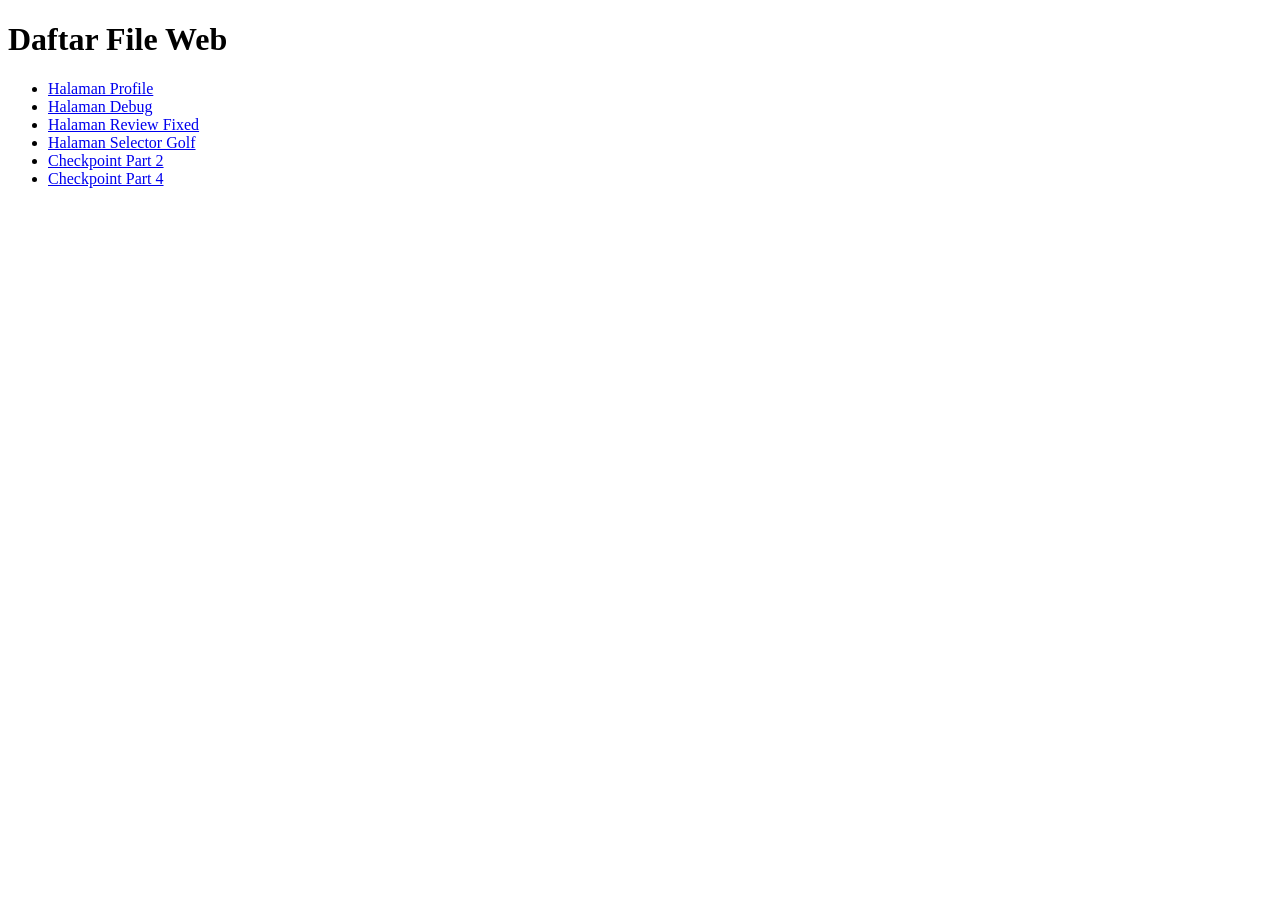
<file: index.html>
<!DOCTYPE html>
<html lang="id">
<head>
    <meta charset="UTF-8">
    <title>Tugas Lab HTML CSS</title>
</head>
<body>
    <h1>Daftar File Web</h1>
    <ul>
        <li><a href="profile.html">Halaman Profile</a></li>
        <li><a href="debug.html">Halaman Debug</a></li>
        <li><a href="review-fixed.html">Halaman Review Fixed</a></li>
        <li><a href="selector-golf.html">Halaman Selector Golf</a></li>
        <li><a href="checkpoints/part2-profile.html">Checkpoint Part 2</a></li>
        <li><a href="checkpoints/part4-profile.html">Checkpoint Part 4</a></li>
    </ul>
</body>
</html>
</file>
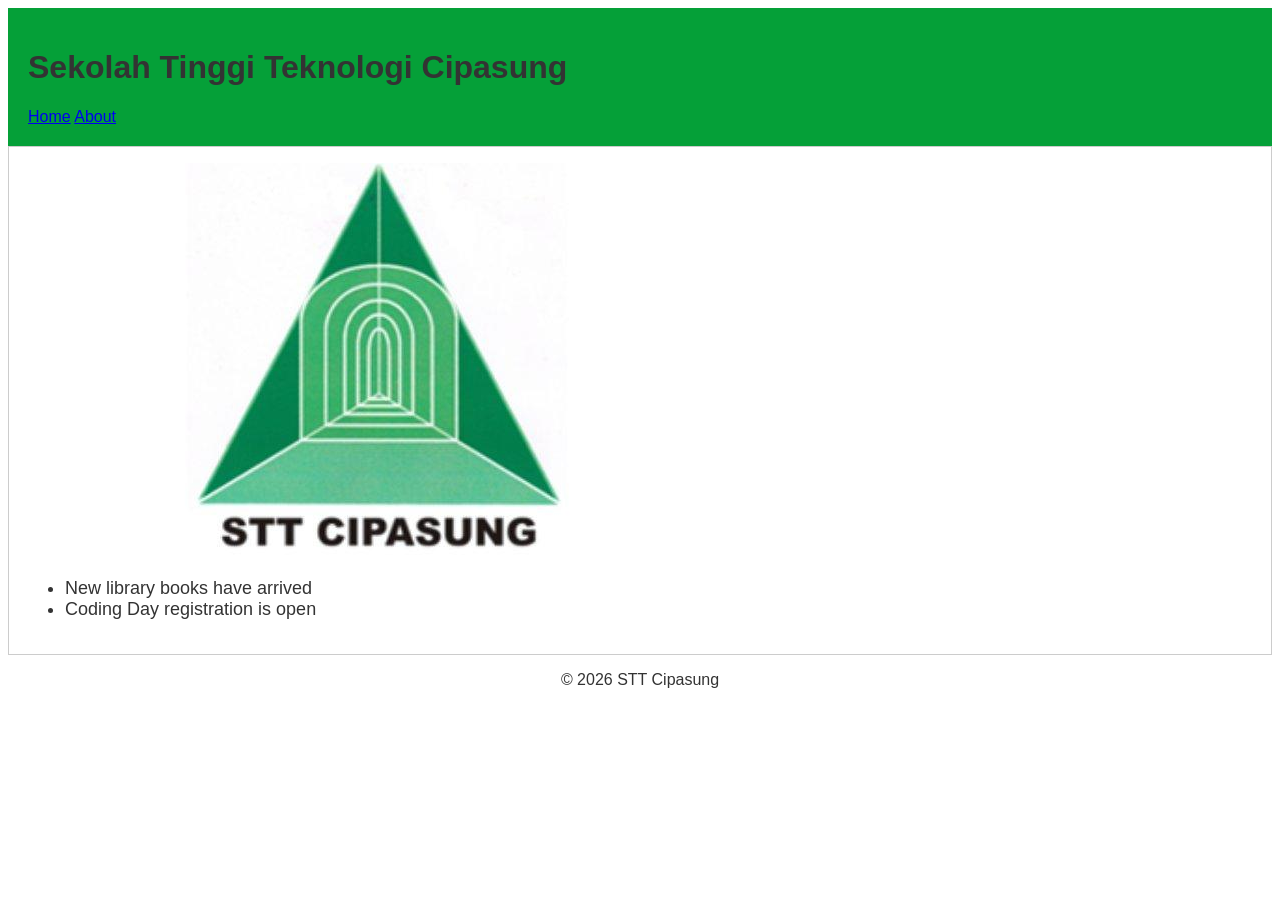
<file: debug.html>
<!DOCTYPE html>
<html lang="en">
<head>
  <meta charset="UTF-8">
  <meta name="viewport" content="width=device-width, initial-scale=1.0">
  <title>Sekolah Tinggi Teknologi Cipasung</title>
  <style>
    body {
      font-family: Arial, sans-serif;
      color: #333;
    }
    header {
      background: #05a038;
      padding: 20px;
    }
    .card {
      border: 1px solid #ccc;
      padding: 16px;
    }
    #newsList {
      font-size: 18px;
    }
    footer {
      text-align: center;
    }
    img {
      max-width: 100%;
      height: auto;
    }
  </style>
</head>
<body>
  <header>
    <h1>Sekolah Tinggi Teknologi Cipasung</h1>
    <nav>
      <a href="index.html">Home</a>
      <a href="about.html">About</a>
    </nav>
  </header>
  <main>
    <section class="card">
      <img src="Logosttcipasung.jpg" alt="Ilustrasi berita kampus">
      <ul id="newsList">
        <li>New library books have arrived</li>
        <li>Coding Day registration is open</li>
      </ul>
    </section>
  </main>
  <footer>
    <p>&copy; 2026 STT Cipasung</p>
  </footer>
</body>
</html>
</file>
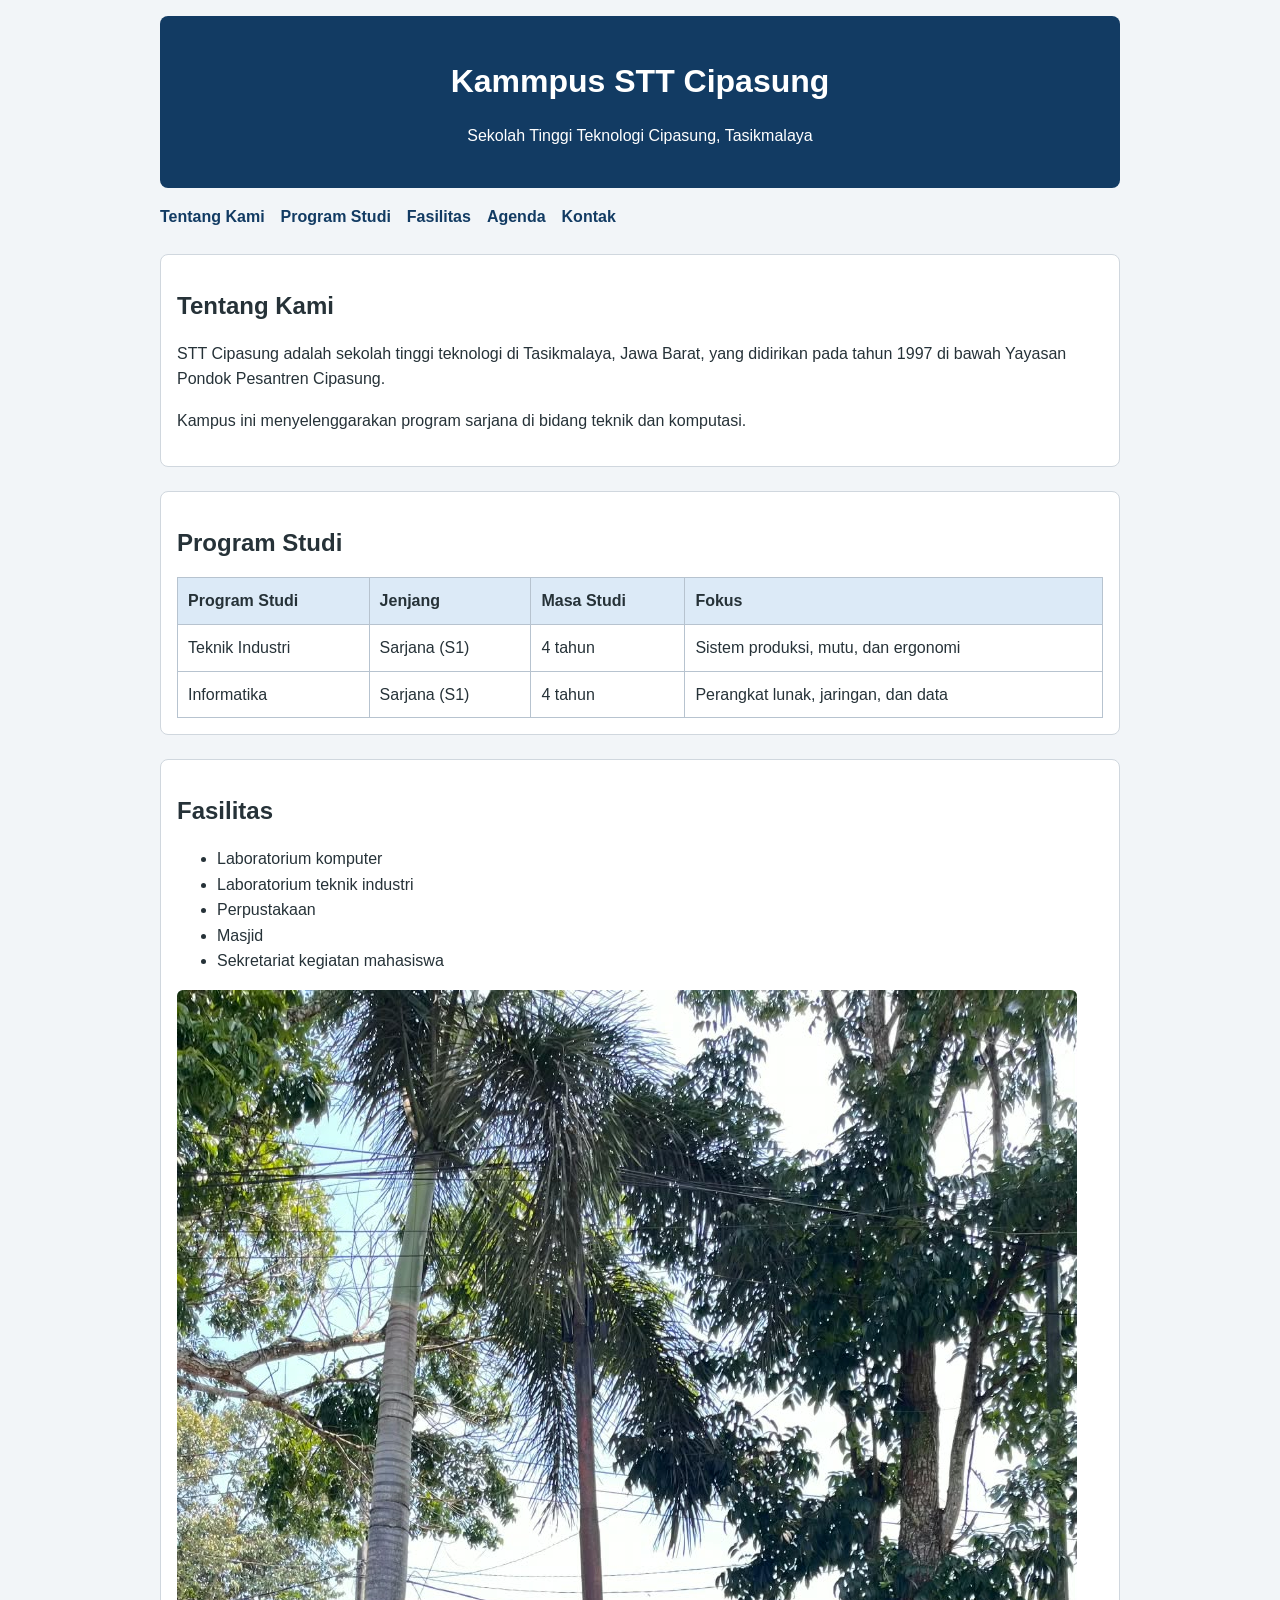
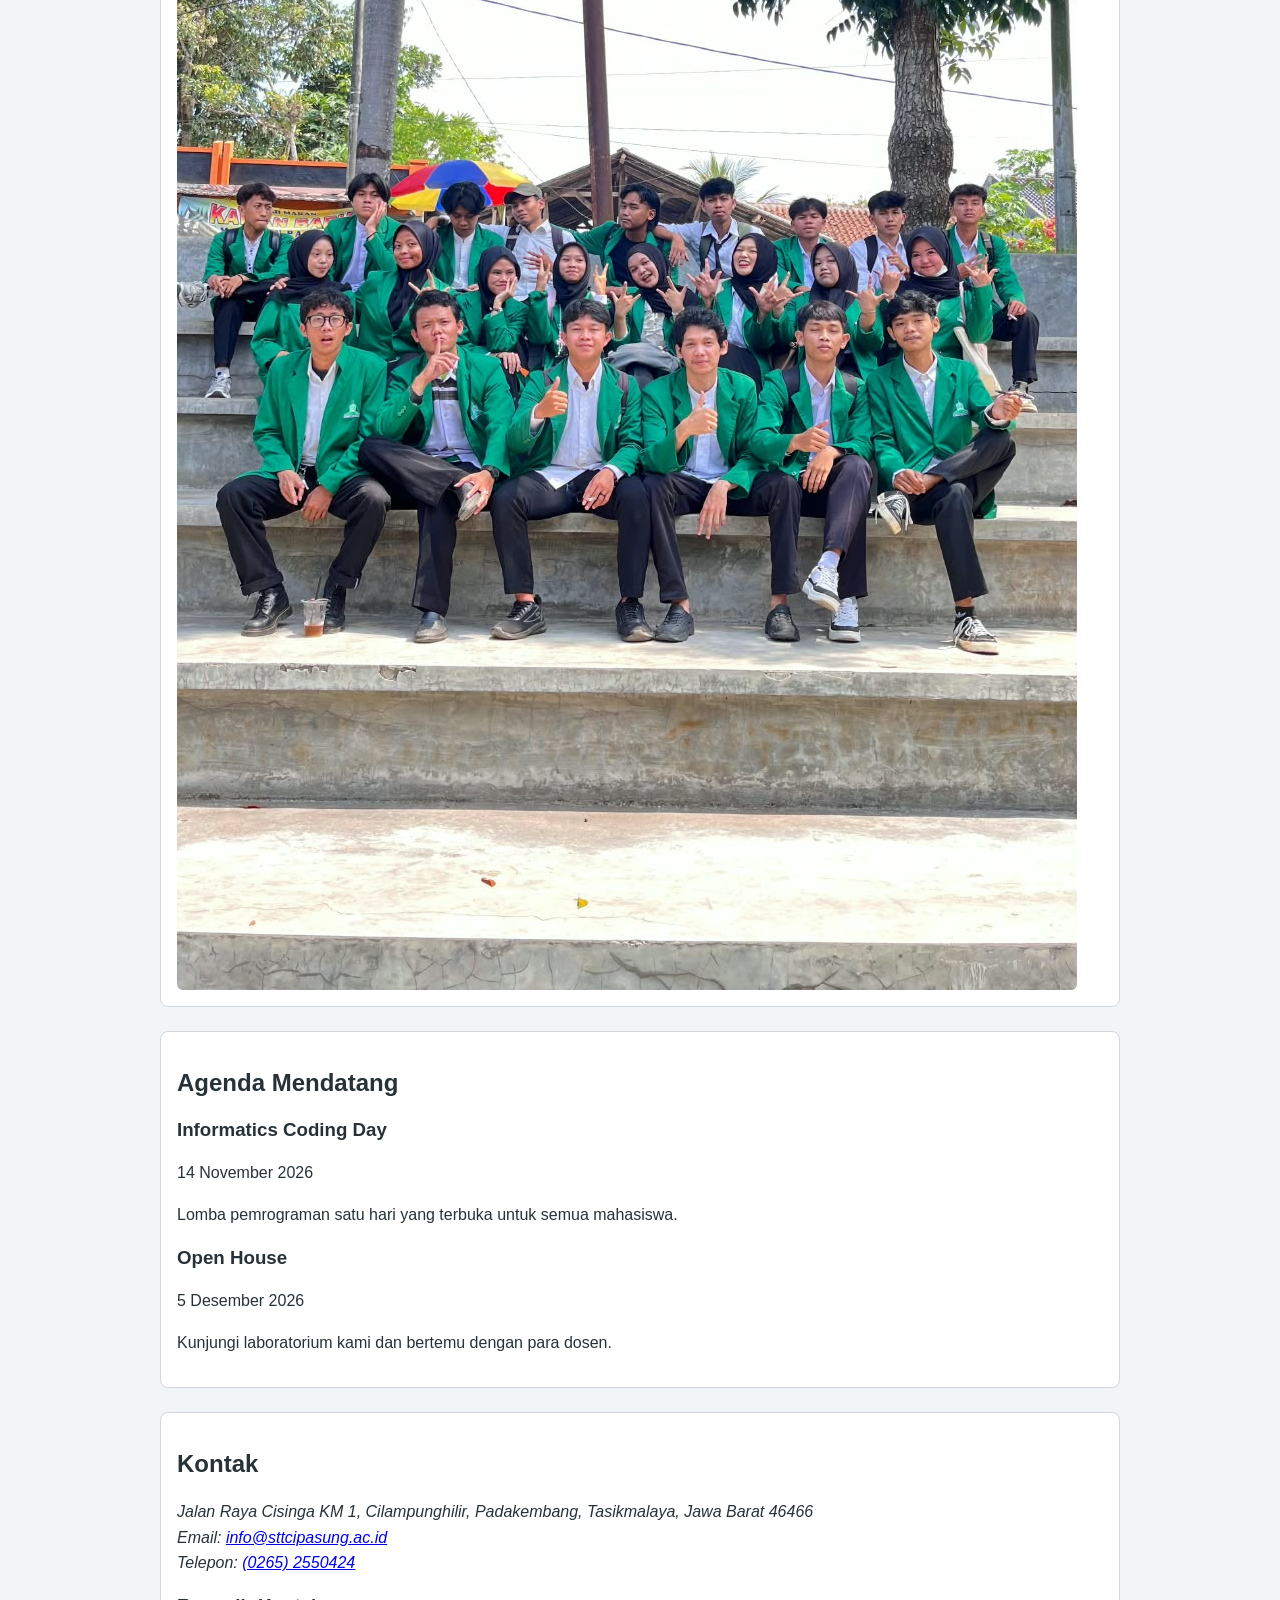
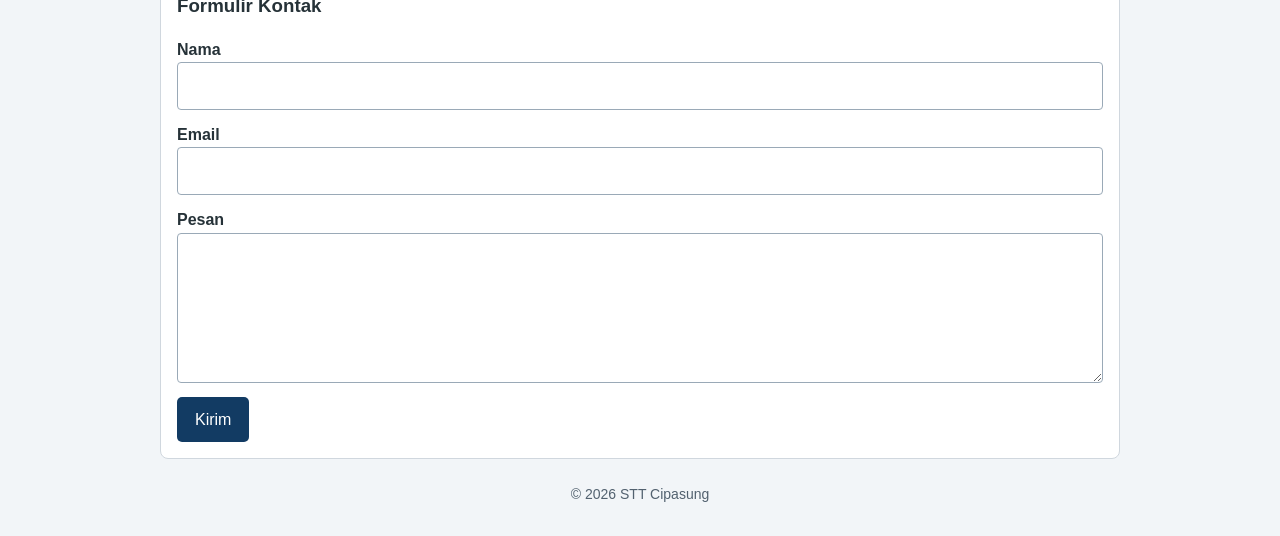
<file: profile.html>
<!DOCTYPE html>
<html lang="id">
<head>
  <meta charset="UTF-8">
  <meta name="viewport" content="width=device-width, initial-scale=1.0">
  <title>Profil STT Cipasung</title>
  <link rel="stylesheet" href="style.css">
</head>
<body>
  <header id="site-header">
    <h1>Kammpus STT Cipasung</h1>
    <p>Sekolah Tinggi Teknologi Cipasung, Tasikmalaya</p>
  </header>

  <nav aria-label="Navigasi utama">
    <ul>
      <li><a href="#about">Tentang Kami</a></li>
      <li><a href="#programs">Program Studi</a></li>
      <li><a href="#facilities">Fasilitas</a></li>
      <li><a href="#events">Agenda</a></li>
      <li><a href="#contact">Kontak</a></li>
    </ul>
  </nav>

  <main>
    <section id="about" class="card">
      <h2>Tentang Kami</h2>
      <p>STT Cipasung adalah sekolah tinggi teknologi di Tasikmalaya, Jawa Barat, yang didirikan pada tahun 1997 di bawah Yayasan Pondok Pesantren Cipasung.</p>
      <p>Kampus ini menyelenggarakan program sarjana di bidang teknik dan komputasi.</p>
    </section>

    <section id="programs" class="card">
      <h2>Program Studi</h2>
      <table>
        <thead>
          <tr><th scope="col">Program Studi</th><th scope="col">Jenjang</th><th scope="col">Masa Studi</th><th scope="col">Fokus</th></tr>
        </thead>
        <tbody>
          <tr><td>Teknik Industri</td><td>Sarjana (S1)</td><td>4 tahun</td><td>Sistem produksi, mutu, dan ergonomi</td></tr>
          <tr><td>Informatika</td><td>Sarjana (S1)</td><td>4 tahun</td><td>Perangkat lunak, jaringan, dan data</td></tr>
        </tbody>
      </table>
    </section>

    <section id="facilities" class="card">
      <h2>Fasilitas</h2>
      <ul>
        <li>Laboratorium komputer</li>
        <li>Laboratorium teknik industri</li>
        <li>Perpustakaan</li>
        <li>Masjid</li>
        <li>Sekretariat kegiatan mahasiswa</li>
      </ul>
      <img src="Barudak IF A.jpeg" alt="Ilustrasi gedung atau lingkungan STT Cipasung">
    </section>

    <section id="events" class="card">
      <h2>Agenda Mendatang</h2>
      <article>
        <h3>Informatics Coding Day</h3>
        <p><time datetime="2026-11-14">14 November 2026</time></p>
        <p>Lomba pemrograman satu hari yang terbuka untuk semua mahasiswa.</p>
      </article>
      <article>
        <h3>Open House</h3>
        <p><time datetime="2026-12-05">5 Desember 2026</time></p>
        <p>Kunjungi laboratorium kami dan bertemu dengan para dosen.</p>
      </article>
    </section>

    <section id="contact" class="card">
      <h2>Kontak</h2>
      <address>
        Jalan Raya Cisinga KM 1, Cilampunghilir, Padakembang, Tasikmalaya, Jawa Barat 46466<br>
        Email: <a href="mailto:info@sttcipasung.ac.id">info@sttcipasung.ac.id</a><br>
        Telepon: <a href="tel:+622652550424">(0265) 2550424</a>
      </address>
      <h3>Formulir Kontak</h3>
      <form action="#" method="post">
        <label for="name">Nama</label>
        <input id="name" name="name" type="text" autocomplete="name" required>

        <label for="email">Email</label>
        <input id="email" name="email" type="email" autocomplete="email" required>

        <label for="message">Pesan</label>
        <textarea id="message" name="message" rows="5" required></textarea>

        <button type="submit">Kirim</button>
      </form>
    </section>
  </main>

  <footer>
    <p>&copy; 2026 STT Cipasung</p>
  </footer>
</body>
</html>
</file>
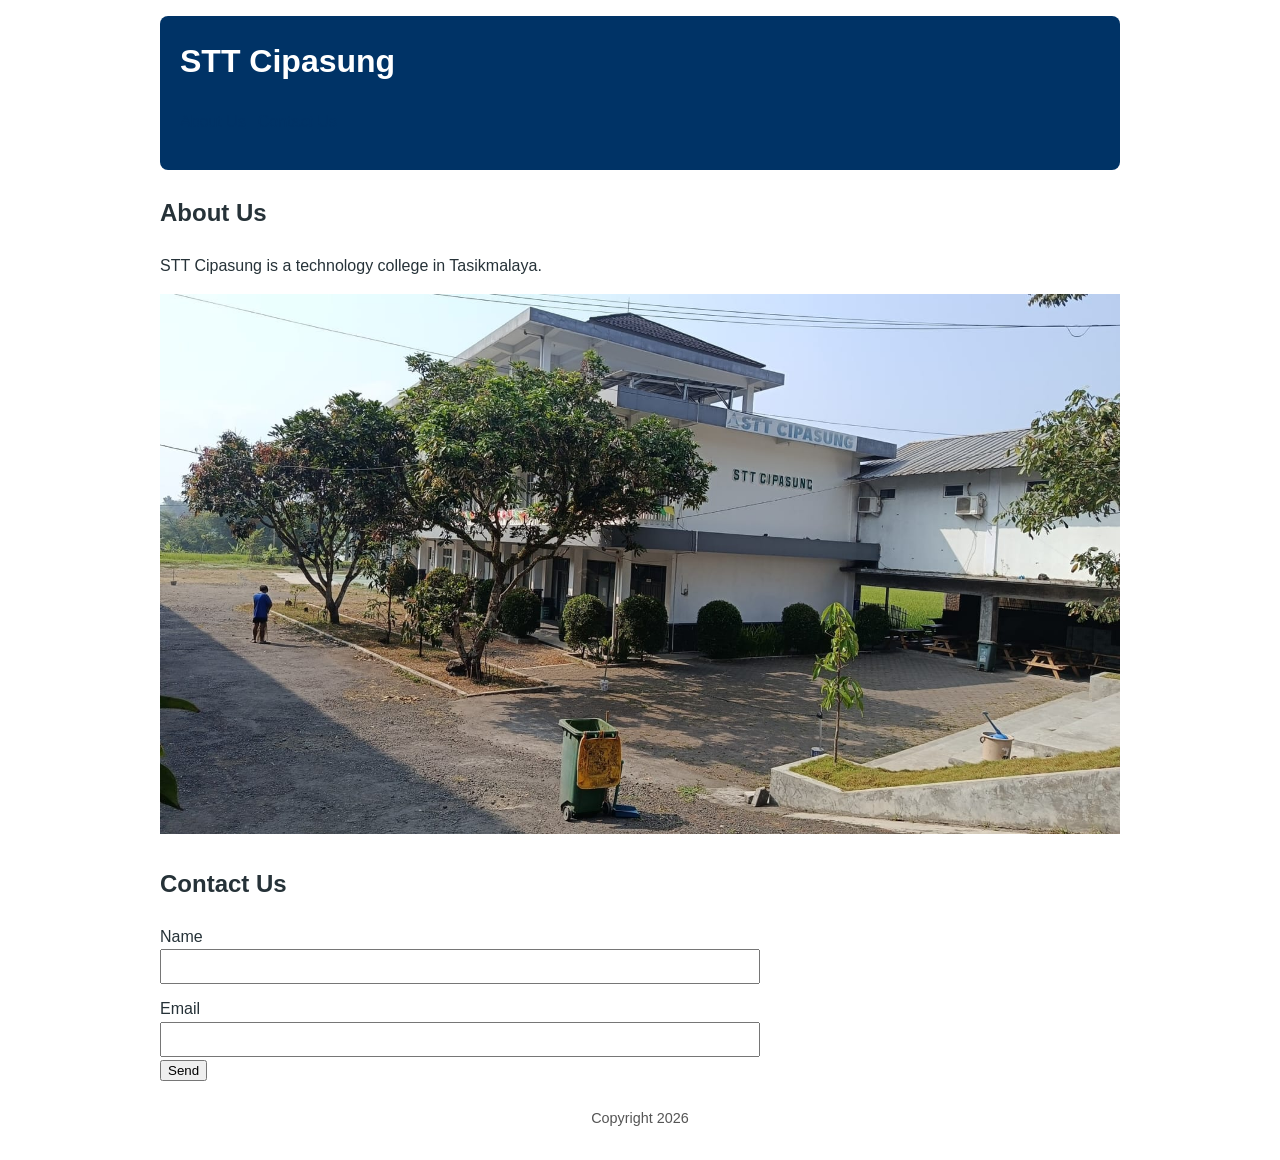
<file: review-fixed.html>
<!DOCTYPE html>
<html lang="en">
<head>
  <meta charset="UTF-8">
  <meta name="viewport" content="width=device-width, initial-scale=1.0">
  <title>STT Cipasung Campus</title>
  <style>
    body {
      max-width: 960px;
      margin: 0 auto;
      padding: 16px;
      font-family: Arial, sans-serif;
      line-height: 1.6;
      color: #263238;
    }
    header {
      background-color: #003366;
      color: white;
      padding: 20px;
      border-radius: 8px;
    }
    nav ul {
      display: flex;
      flex-wrap: wrap;
      gap: 12px;
      list-style: none;
      padding: 0;
    }
    nav a {
      color: #003366;
    }
    main section {
      margin: 24px 0;
    }
    h1 {
      margin-top: 0;
    }
    h2 {
      font-size: 1.5rem;
    }
    img {
      max-width: 100%;
      height: auto;
    }
    label {
      display: block;
      margin-top: 12px;
    }
    input, textarea {
      display: block;
      box-sizing: border-box;
      width: 100%;
      max-width: 600px;
      padding: 8px;
    }
    footer {
      text-align: center;
      color: #555;
      font-size: 0.9rem;
    }
  </style>
</head>
<body>
  <header>
    <h1>STT Cipasung</h1>
    <nav aria-label="Main navigation">
      <ul>
        <li><a href="#about">About Us</a></li>
        <li><a href="#contact">Contact Us</a></li>
      </ul>
    </nav>
  </header>
  <main>
    <section id="about">
      <h2>About Us</h2>
      <p>STT Cipasung is a technology college in Tasikmalaya.</p>
      <img src="kam.jpeg" alt="Illustration representing STT Cipasung">
    </section>
    <section id="contact">
      <h2>Contact Us</h2>
      <form action="#" method="post">
        <label for="contact-name">Name</label>
        <input id="contact-name" name="name" type="text" autocomplete="name" required>
        <label for="contact-email">Email</label>
        <input id="contact-email" name="email" type="email" autocomplete="email" required>
        <button type="submit">Send</button>
      </form>
    </section>
  </main>
  <footer>
    <p>Copyright 2026</p>
  </footer>
</body>
</html>
</file>
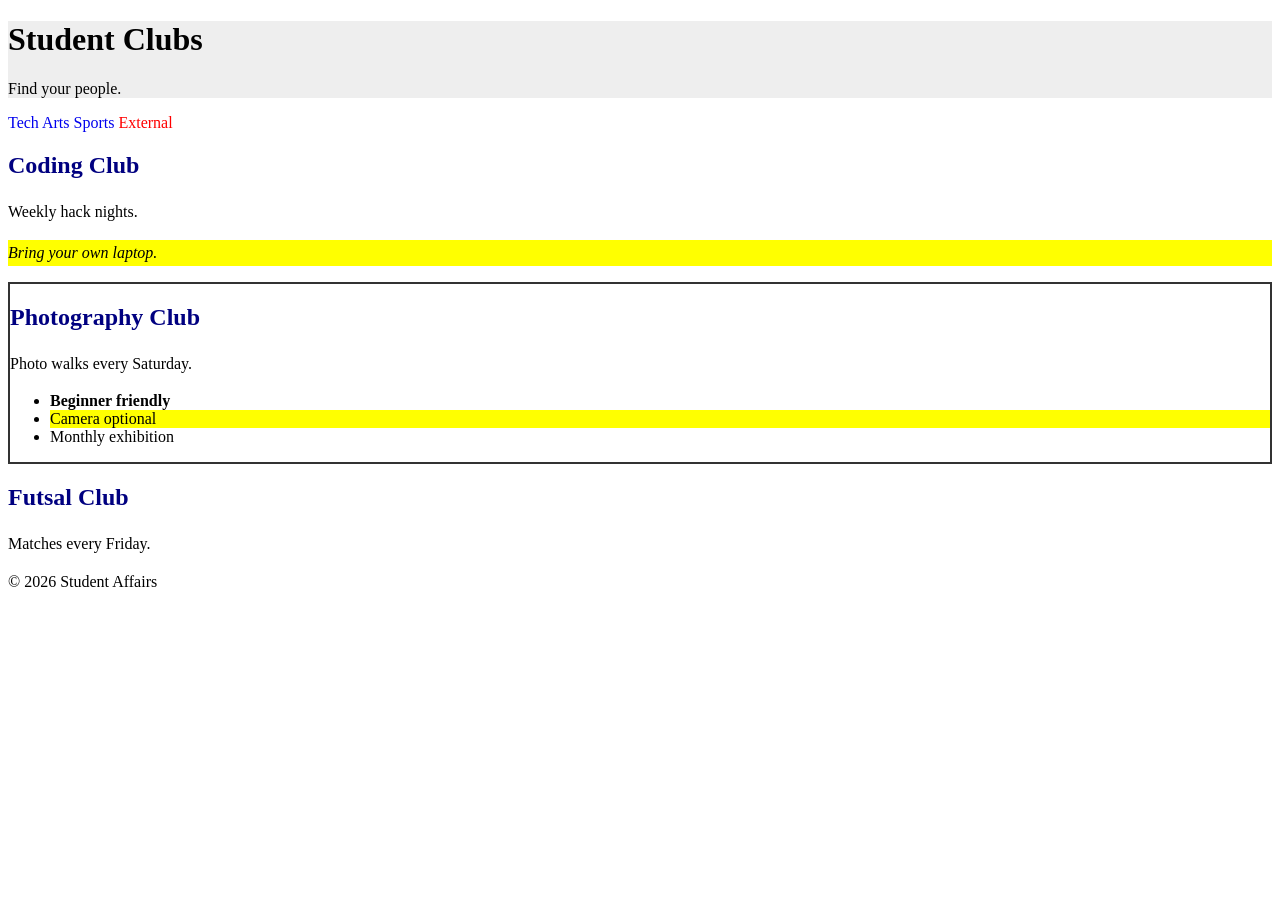
<file: selector-golf.html>
<!DOCTYPE html>
<html lang="en">
<head>
  <meta charset="UTF-8">
  <meta name="viewport" content="width=device-width, initial-scale=1.0">
  <title>Selector Golf</title>
  <link rel="stylesheet" href="selector-golf.css">
</head>
<body>
  <header id="top">
    <h1>Student Clubs</h1>
    <p class="tagline">Find your people.</p>
  </header>
  <nav>
    <a href="#tech">Tech</a>
    <a href="#arts" class="active">Arts</a>
    <a href="#sports">Sports</a>
    <a href="https://example.com" target="_blank" rel="noopener noreferrer">External</a>
  </nav>
  <main>
    <section id="tech" class="club">
      <h2>Coding Club</h2>
      <p>Weekly hack nights.</p>
      <p class="note">Bring your own laptop.</p>
    </section>
    <section id="arts" class="club featured">
      <h2>Photography Club</h2>
      <p>Photo walks every Saturday.</p>
      <ul>
        <li>Beginner friendly</li>
        <li class="note">Camera optional</li>
        <li>Monthly exhibition</li>
      </ul>
    </section>
    <section id="sports" class="club">
      <h2>Futsal Club</h2>
      <p>Matches every Friday.</p>
    </section>
  </main>
  <footer>
    <p>&copy; 2026 Student Affairs</p>
  </footer>
</body>
</html>
</file>
<file: style.css>
/* type selector */
body {
  font-family: Arial, Helvetica, sans-serif;
  max-width: 960px;
  margin: 0 auto;
  padding: 16px;
  line-height: 1.6;
  color: #263238;
  background: #f2f5f8;
}

/* id selector */
#site-header {
  background: #123b63;
  color: #ffffff;
  padding: 24px;
  text-align: center;
  border-radius: 8px;
}

/* grouping selector */
h1, h2, h3 {
  line-height: 1.25;
}

/* descendant selector */
nav a {
  color: #123b63;
  text-decoration: none;
  font-weight: bold;
}

/* class selector */
.card {
  background: #ffffff;
  padding: 16px;
  border: 1px solid #d0d7de;
  border-radius: 8px;
  margin-bottom: 24px;
}

/* descendant selector */
nav ul {
  display: flex;
  flex-wrap: wrap;
  gap: 16px;
  list-style: none;
  padding: 0;
  margin: 16px 0 24px;
}

/* pseudo-class selector */
nav a:hover, nav a:focus {
  color: #ffffff;
  background: #1769aa;
  text-decoration: underline;
  padding: 6px;
  border-radius: 4px;
}

table {
  width: 100%;
  border-collapse: collapse;
}

th, td {
  border: 1px solid #b7c3cf;
  padding: 10px;
  text-align: left;
}

th {
  background: #dceaf7;
}

img {
  max-width: 100%;
  height: auto;
  display: block;
  border-radius: 6px;
}

label {
  display: block;
  margin-top: 12px;
  font-weight: bold;
}

input, textarea {
  box-sizing: border-box;
  display: block;
  width: 100%;
  padding: 10px;
  border: 1px solid #9aa9b7;
  border-radius: 4px;
  font: inherit;
}

button {
  margin-top: 14px;
  padding: 10px 18px;
  border: 0;
  border-radius: 5px;
  color: #ffffff;
  background: #123b63;
  font: inherit;
  cursor: pointer;
}

button:hover, button:focus {
  background: #1769aa;
}

footer {
  text-align: center;
  font-size: 0.875rem;
  color: #52616f;
}

@media (max-width: 600px) {
  body {
    padding: 10px;
  }

  table {
    font-size: 0.85rem;
  }

  th, td {
    padding: 6px;
  }
}
</file>
<file: selector-golf.css>
/* 1 */
h2 { color: navy; }

/* 2 */
.note { background: yellow; }

/* 3 */
.club.featured { border: 2px solid #333; }

/* 4 */
p.note { font-style: italic; }

/* 5 */
section p { line-height: 1.6; }

/* 6 */
h1, .tagline { font-family: Georgia, serif; }

/* 7 */
nav a { text-decoration: none; }

/* 8 */
nav a:hover { text-decoration: underline; }

/* 9 */
a[target="_blank"] { color: red; }

/* 10 */
li:first-child { font-weight: bold; }

/* 11 */
#top { background: #eeeeee; }
</file>
